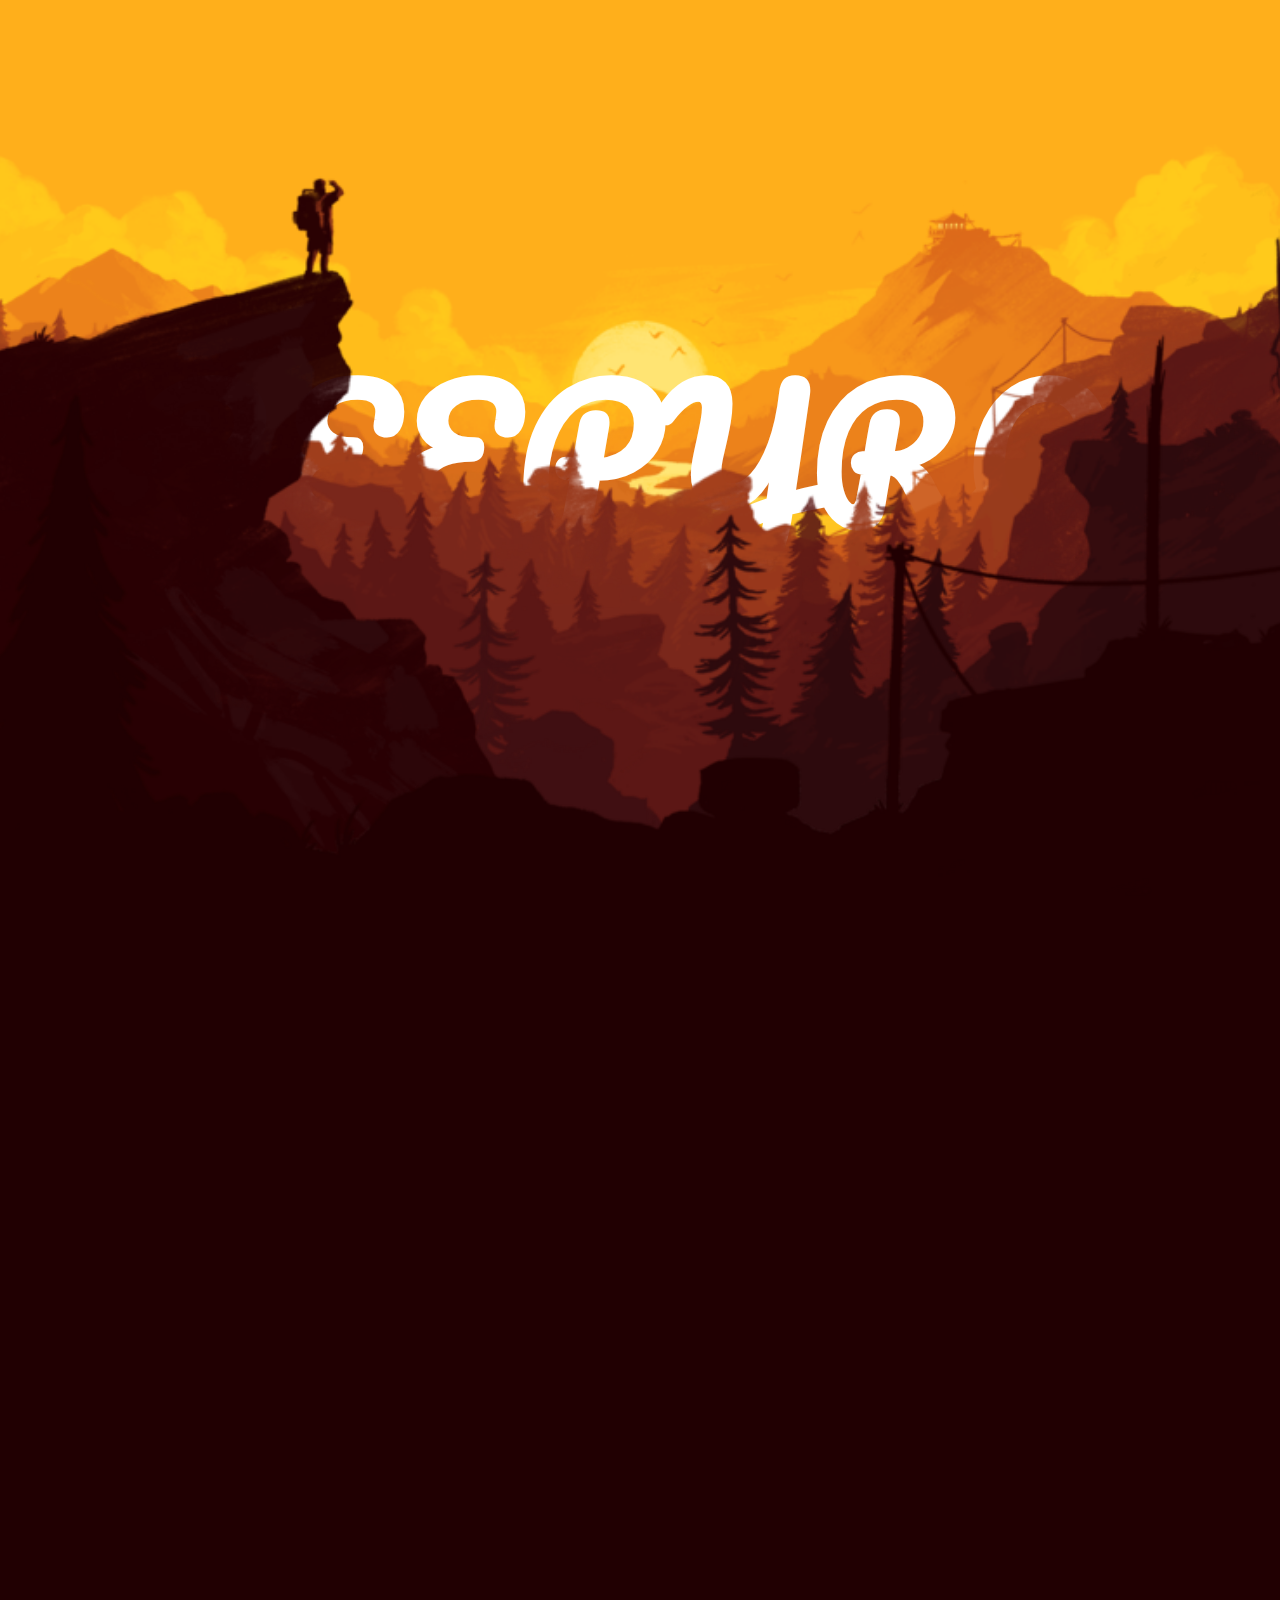
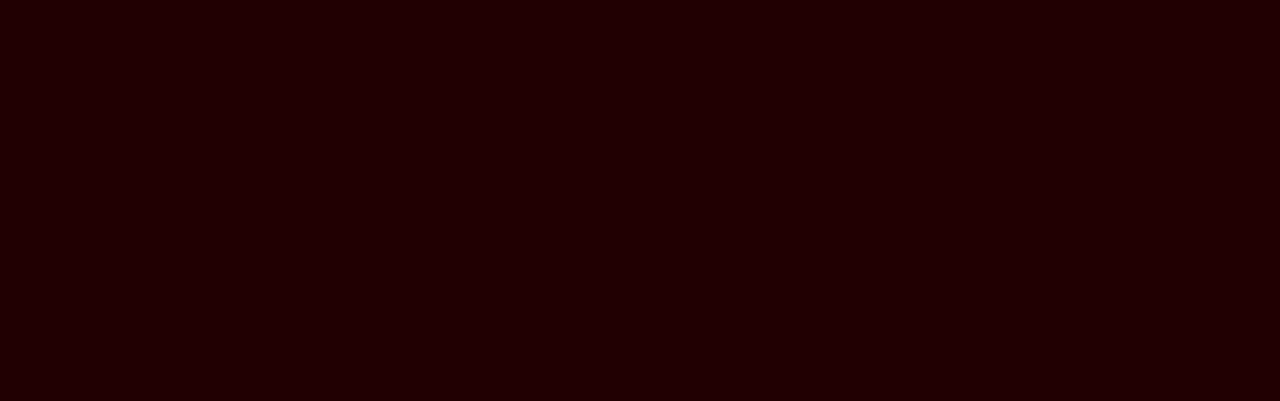
<file: parallax_scroll-main/index.html>
<!DOCTYPE html>
<html lang="en">
<head>
    <meta charset="UTF-8">
    <meta http-equiv="X-UA-Compatible" content="IE=edge">
    <meta name="viewport" content="width=device-width, initial-scale=1.0">
    <title>Document</title>
    <link rel="stylesheet" href="style.css">
</head>
<body>
    <div class="banner">
        <div class="bg bg-1"></div>
        <div class="bg bg-2"></div>
        <div class="bg bg-3"></div>
        <h1>CREEPYROOT</h1>
        <div class="bg bg-4"></div>
        <div class="bg bg-5"></div>
        <div class="bg bg-6"></div>
        <div class="bg bg-7"></div>
        <div class="bg bg-8"></div>
        <div class="bg bg-9"></div>
    </div>

    <div class="tab intro">
        <h2 class="animation-show">CREEPYROOT</h2>
        <img src="img/logo.jpg" alt="" class="animation-show">
        <p class="animation-show">
           Exciting news awaits! This website is on the cusp of a transformation, set to receive a flurry of updates that will elevate your browsing experience to new heights. Stay tuned as we gear up to unveil a fresh array of features, enhancements, and content that promise to captivate and inspire. Whether you're here for the latest news, insightful articles, or simply seeking entertainment, we're dedicated to delivering excellence. So, keep your eyes peeled and your curiosity piqued, because something extraordinary is just around the corner. Get ready to embark on a journey of discovery with us!
        </p>
        <button class="animation-show">creepy_root</button>
    </div>

    <div class="tab library">
        <div class="animation-show">
            <img src="img/9.jpg">
            <p>trees path</p>
        </div>
        <div class="animation-show">
            <img src="img/10.jpg">
            <p>sky</p>
        </div>
        <div class="animation-show">
            <img src="img/11.jpg">
            <p>wave</p>
        </div>
        <div class="animation-show">
            <img src="img/12.jpg">
            <p>japanese house</p>
        </div>
    </div>
    <script src="app.js"></script>
</body>
</html>
</file>
<file: parallax_scroll-main/style.css>
@import url('https://fonts.googleapis.com/css2?family=Pacifico&display=swap');
body{
    margin :0;
    background-color: #210002;
    font-family: Poppins;
    font-size: 15px;
}
.banner{
    height: 100vh;
    position: relative;
    overflow: hidden;
}
.banner .bg{
    position: absolute;
    left: 0;
    bottom: 0;
    width: 100%;
    height: 100%;
    background-size: auto 100%;
    background-position: center bottom;
    transition: 0.1s;
}
.banner .bg-1{
    background-image: url('img/0.png');
}
.banner .bg-2{
    background-image: url('img/1.png');
}
.banner .bg-3{
    background-image: url('img/2.png');
}
.banner .bg-4{
    background-image: url('img/3.png');
}
.banner .bg-5{
    background-image: url('img/4.png');
}
.banner .bg-6{
    background-image: url('img/5.png');
}
.banner .bg-7{
    background-image: url('img/6.png');
}
.banner .bg-8{
    background-image: url('img/7.png');
}
.banner .bg-9{
    background-image: url('img/8.png');
}
.banner  h1{
    position: absolute;
    top: 20%;
    left: 0;
    width: 100%;
    text-align: center;
    font-size: 11rem;
    font-family: 'Pacifico', cursive;
    color: #fff;
}
.intro{
    min-height: 50vh;
    color: #eee;
    display: flex;
    flex-direction: column;
    justify-content: center;
    align-items: center;
}
.intro img{
    width: 130px;
    height: 130px;
    border-radius: 50%;
}
.intro p{
    width: 700px;
    max-width: 100%;
    text-align: center;
}
.intro button{
    background-color: #FD0003;
    padding: 10px 50px;
    border: 1px solid #591F1D;
    border-radius: 5px;
    color: #fff;
    font-family: Poppins;
    font-weight: 500;
}
.animation-show{
    transform: translateY(50px);
    opacity: 0;
    transition: 0.7s;
}
.active .animation-show{
    transform: translateY(0);
    opacity: 1;
}
.animation-show:nth-child(2){
    transition-delay: 0.3s;
}
.animation-show:nth-child(3){
    transition-delay: 0.6s;
}
.animation-show:nth-child(4){
    transition-delay: 0.9s;
}
.library{
    margin-top: 50px;
    display: grid;
    grid-template-columns: repeat(4, 1fr);
    text-align: center;
    color: #fff;
}
.library img{
    width: 90%;
    height: 500px;
    object-fit: cover;
}
@media screen and (max-width: 768px){
    .banner h1{
        font-size: 5rem;
    }
    .library{
        grid-template-columns: repeat(2, 1fr);
    }
    .library img{
        height: 300px;
    }
}
</file>
